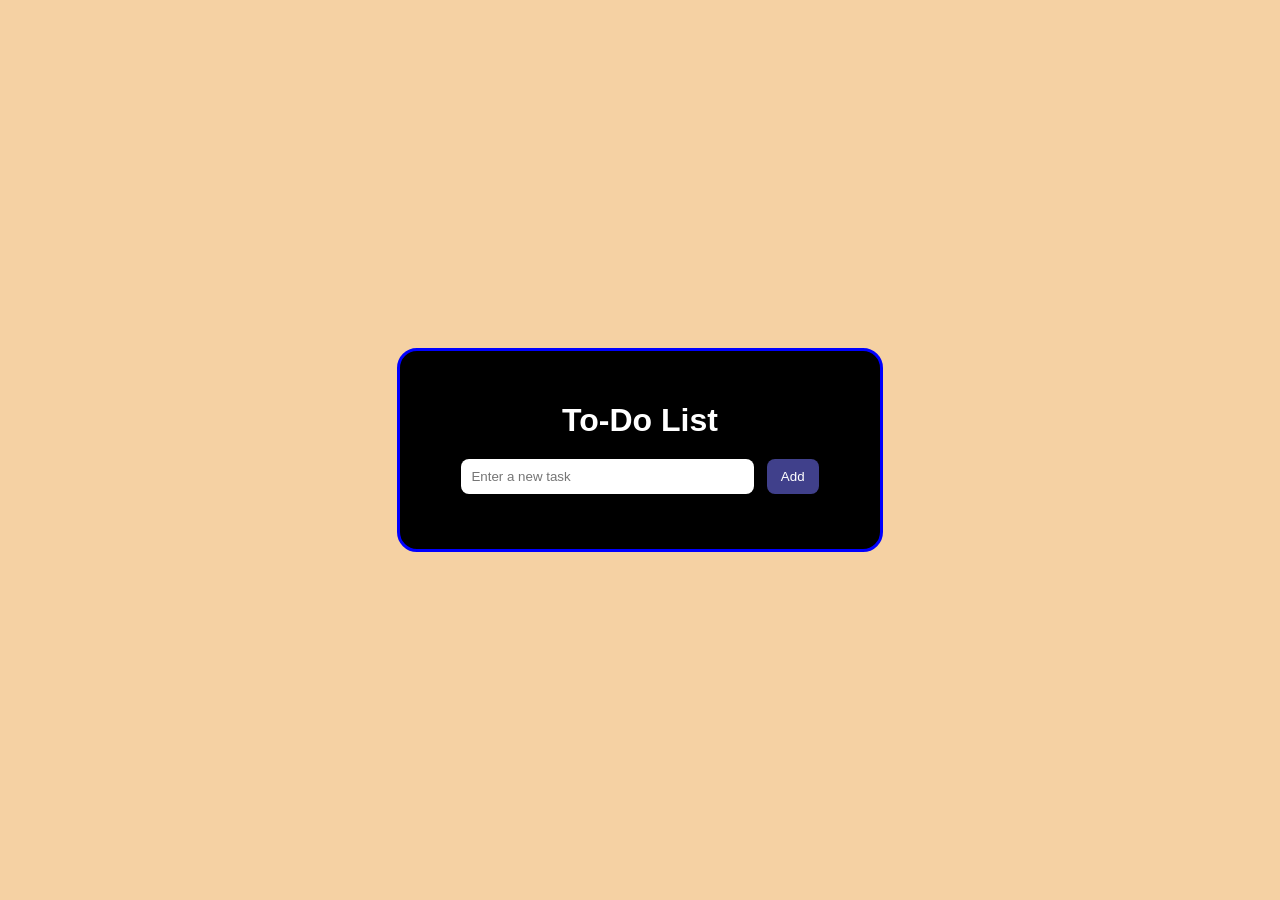
<file: Task-1/index.html>
<!DOCTYPE html>
<html lang="en">
<head>
  <title>To-Do List</title>

  <style>
    body {
        margin: 0;
        padding: 0;
        font-family: Arial, sans-serif;
        background-color: rgb(245, 209, 163);
        display: flex;
        justify-content: center;
        align-items: center;
        height: 100vh;
    }

    .container {
      background-color :black;
      color: white;
      width: 420px;
      padding: 30px;
      border-radius: 20px;
      border: 3px solid blue;
    }

    h1 {
      text-align: center;
      margin-bottom: 20px;
    }

    .input-box {
      text-align: center;
      margin-bottom: 25px;
    }

    input {
      width: 65%;
      padding: 10px;
      border-radius: 8px;
      border: none;
      outline: none;
    }

    button {
      padding: 10px 14px;
      margin-left: 8px;
      border-radius: 8px;
      border: none;
      cursor: pointer;
      background-color: rgb(64, 64, 139);
      color: white;
    }

    ul {
      padding: 0;
    }

    li {
      list-style: none;
      background-color: grey;
      padding: 10px 15px;
      margin :10px 0;
      margin-bottom: 10px;
      border-radius: 8px;
      display: flex;
      justify-content: space-between;
      align-items: center;
    }

    li button {
      background-color: red;
      padding: 6px 10px;
      border-radius: 6px;
    }
  </style>
</head>

<body>
  <div class="container">

    <h1>To-Do List</h1>

    <div class="input-box">
      <input type="text" id="task-input" placeholder="Enter a new task">
      <button id="add-btn">Add</button>
    </div>

    <ul id="task-list"></ul>
  </div>
  <script src="To-do.js"></script>
</body>
</html>
</file>
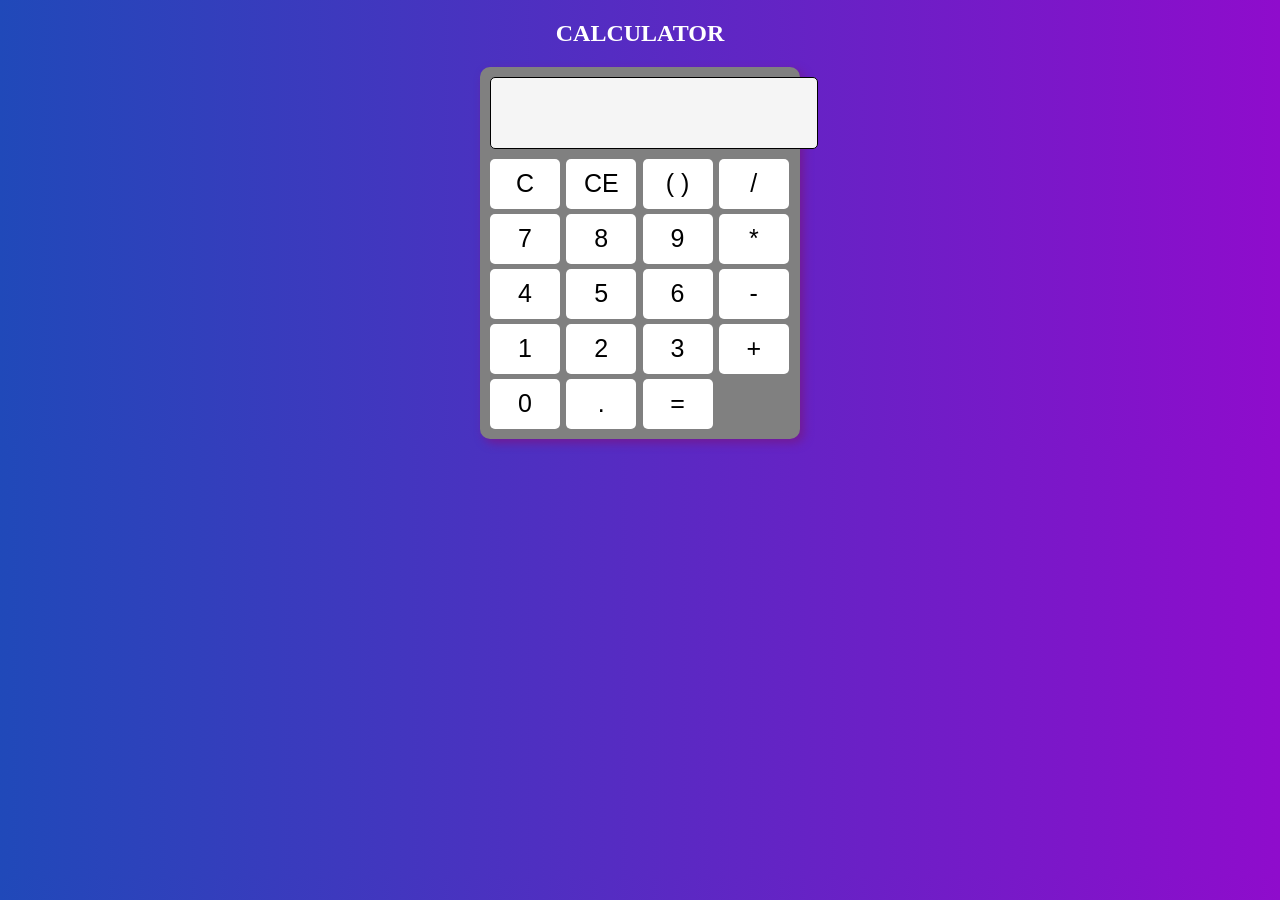
<file: Task-2/index.html>
<!DOCTYPE html>
<html lang="en">
<head>
    <meta charset="UTF-8">
    <meta name="viewport" content="width=device-width, initial-scale=1.0">
    <title>Calculator</title>
    <link rel="stylesheet" href="style.css">
</head>
<body>
    <h2>CALCULATOR</h2>
    <div class="calculator">
        <input class="display" id="display" readonly>
        <div class="buttons">
            <button onclick="clearDisplay()">C</button>
            <button onclick="clearLastElement()">CE</button>
            <button onclick="toggleBrackets()">( )</button> 
            <button onclick="addOperator('/')">/</button> 
            <button onclick="addToDisplay('7')">7</button>
            <button onclick="addToDisplay('8')">8</button>
            <button onclick="addToDisplay('9')">9</button>
            <button onclick="addOperator('*')">*</button>
            <button onclick="addToDisplay('4')">4</button>
            <button onclick="addToDisplay('5')">5</button>  
            <button onclick="addToDisplay('6')">6</button>
            <button onclick="addOperator('-')">-</button>
            <button onclick="addToDisplay('1')">1</button>
            <button onclick="addToDisplay('2')">2</button>
            <button onclick="addToDisplay('3')">3</button>
            <button onclick="addOperator('+')">+</button>
            <button onclick="addToDisplay('0')">0</button>
            <button onclick="addToDisplay('.')">.</button>
            <button onclick="calculate()" id="equals">=</button>  
        </div>
    </div>
    <script src="script.js"></script>
</body>
</html>
</file>
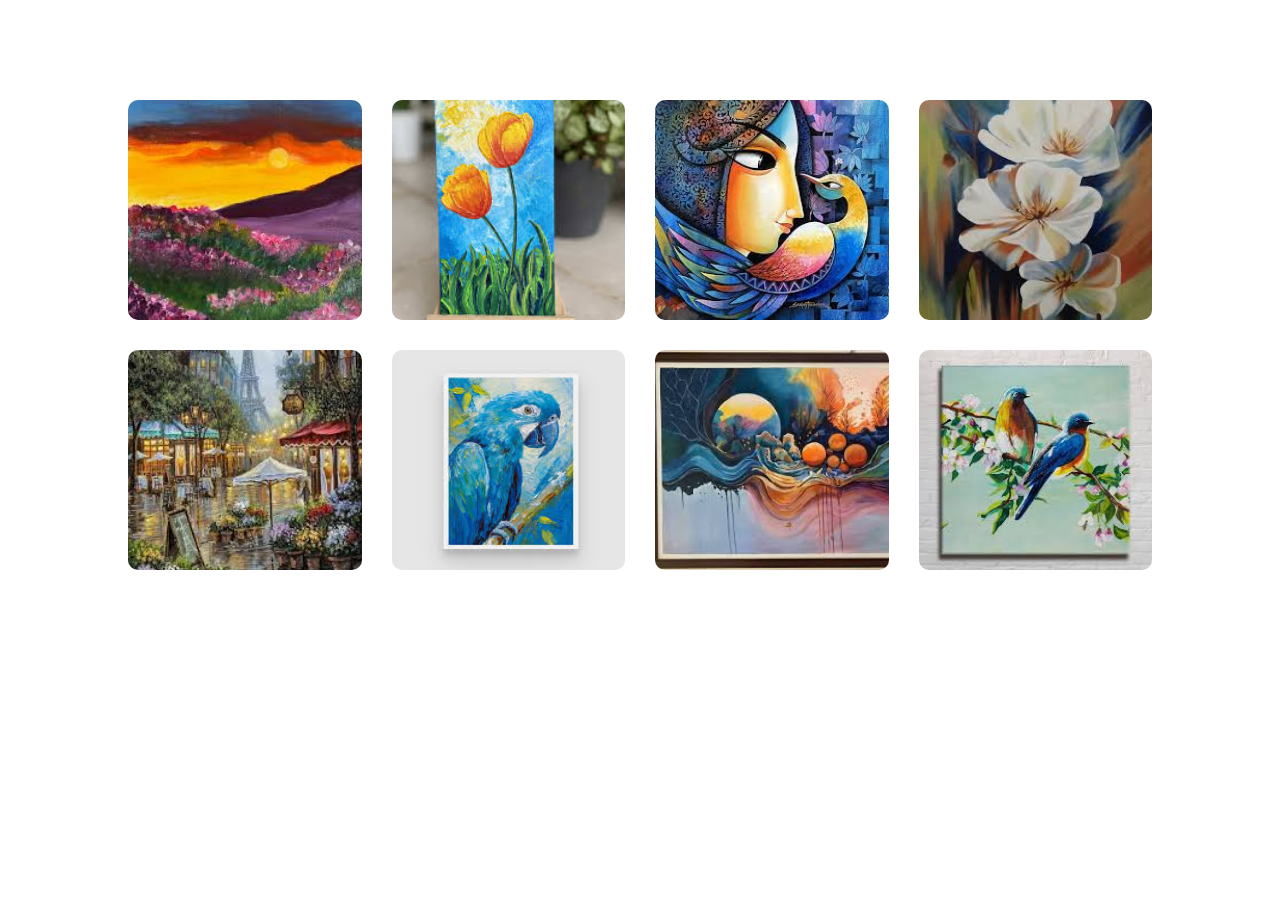
<file: Task-3/index.html>
<!DOCTYPE html>
<html lang="en">
<head>
    <meta charset="UTF-8">
    <meta name="viewport" content="width=device-width, initial-scale=1.0">
    <title>Image Gallery</title>
    <link rel="stylesheet" href="style.css">
</head>
<body>
    <div class="lightbox" id="lightbox">
        <span class="close-btn" id="closeBtn">&times;</span>
        <img id="lightboxImg">
    </div>

    <div class="gallery">
        <img src="images/img1.jfif" class="gallery-img">
        <img src="images/img2.jfif" class="gallery-img">
        <img src="images/img3.jfif" class="gallery-img">
        <img src="images/img4.jfif" class="gallery-img">
        <img src="images/img5.jfif" class="gallery-img">
        <img src="images/img6.jfif" class="gallery-img">
        <img src="images/img7.jfif" class="gallery-img">
        <img src="images/img8.jfif" class="gallery-img">
    </div>

    <script>
        let lightbox=document.getElementById("lightbox");
        let lightboxImg=document.getElementById("lightboxImg");
        let thumbnails=document.querySelectorAll(".gallery-img");
        let closeBtn=document.getElementById("closeBtn");

        thumbnails.forEach(img =>{
            img.addEventListener('click',()=>{
                lightboxImg.src=img.src;
                lightbox.classList.add("active");
            })
        });

        closeBtn.addEventListener('click',()=>{
            lightbox.classList.remove('active');
        });
    </script>
</body>
</html>
</file>
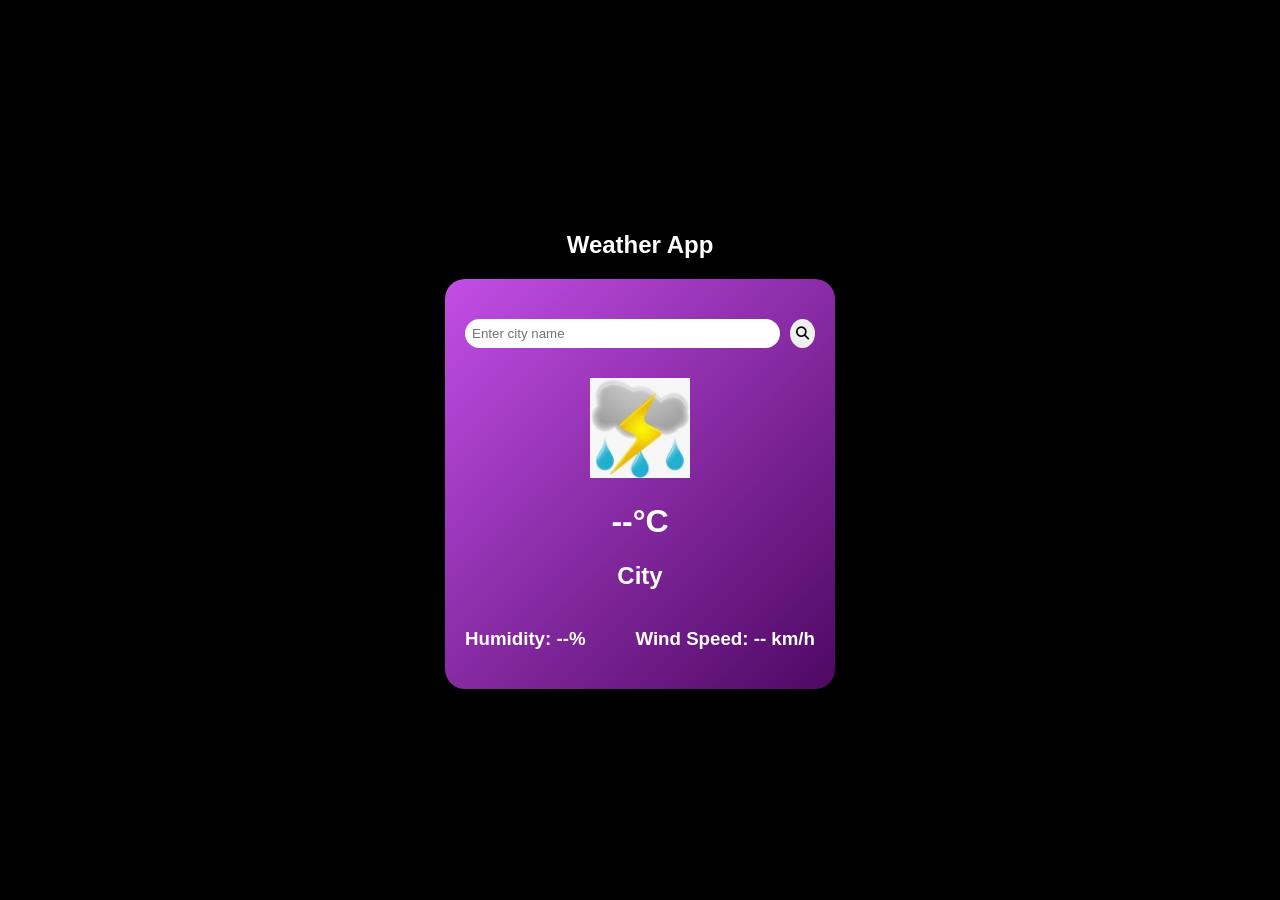
<file: Task-4/index.html>
<!DOCTYPE html>
<html lang="en">
<head>
    <meta charset="UTF-8">
    <meta http-equiv="X-UA-Compatible" content="IE=edge">
    <meta name="viewport" content="width=device-width, initial-scale=1.0">
    <title>Weather App</title>
    <link rel="stylesheet" 
          href="https://cdnjs.cloudflare.com/ajax/libs/font-awesome/6.5.1/css/all.min.css">

    <link rel="stylesheet" href="style.css">
</html>

<body>
    <h2 class="title">Weather App</h2>
    <div class="weather-card">
        <div class="search">
            <input type="text" id="city-input" placeholder="Enter city name">
            <button id="search-btn">
                <i class="fa-solid fa-magnifying-glass"></i>
            </button>
        </div>

        <div class="error-message" id="error-message"></div>

        <div class="weather-info">
            <img id="weather-icon" src="images/weather-img.png" alt="Weather Icon">
            <h1 id="temperature">--°C</h1>
            <h2 id="city">City</h2>
        </div>
        <div class="details">
            <div class="detail-item">
                <h3 id="humidity">Humidity: --%</h3>
            </div>
            <div class="detail-item">
                <h3 id="wind-speed">Wind Speed: -- km/h</h3>
            </div>
        </div>
    </div>
    <script src="script.js"></script>
</body>
</file>
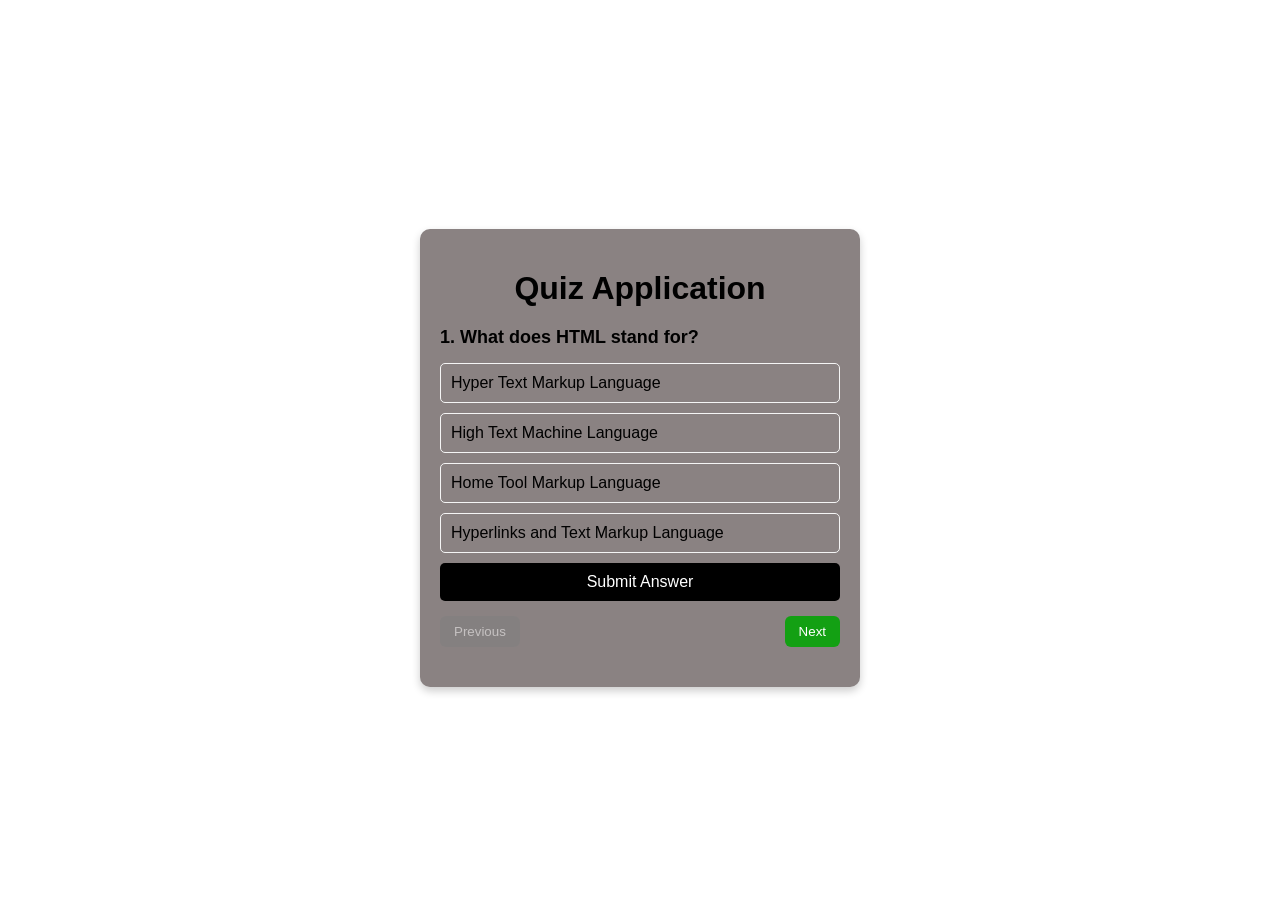
<file: Task-5/index.html>
<!DOCTYPE html>
<html>
<head lang="en">
    <meta charset="UTF-8">
    <title>Quiz Application</title>
    <link rel="stylesheet" href="style.css">
</head>
<body>
    <div class="container">
        <h1>Quiz Application</h1>
        <div id="quiz-container">
            <div id="question">Question will appear here</div>
            <div id="options"></div>
            <button id="submit-btn">Submit Answer</button>
            <div class="nav-buttons">
                <button id="prev-btn">Previous</button>
                <button id="next-btn">Next</button>
            </div>
            <div id="feedback"></div>
        </div>
        <div id="result"></div>
    </div>

    <script src="script.js"></script>
</body>
</html>
</file>
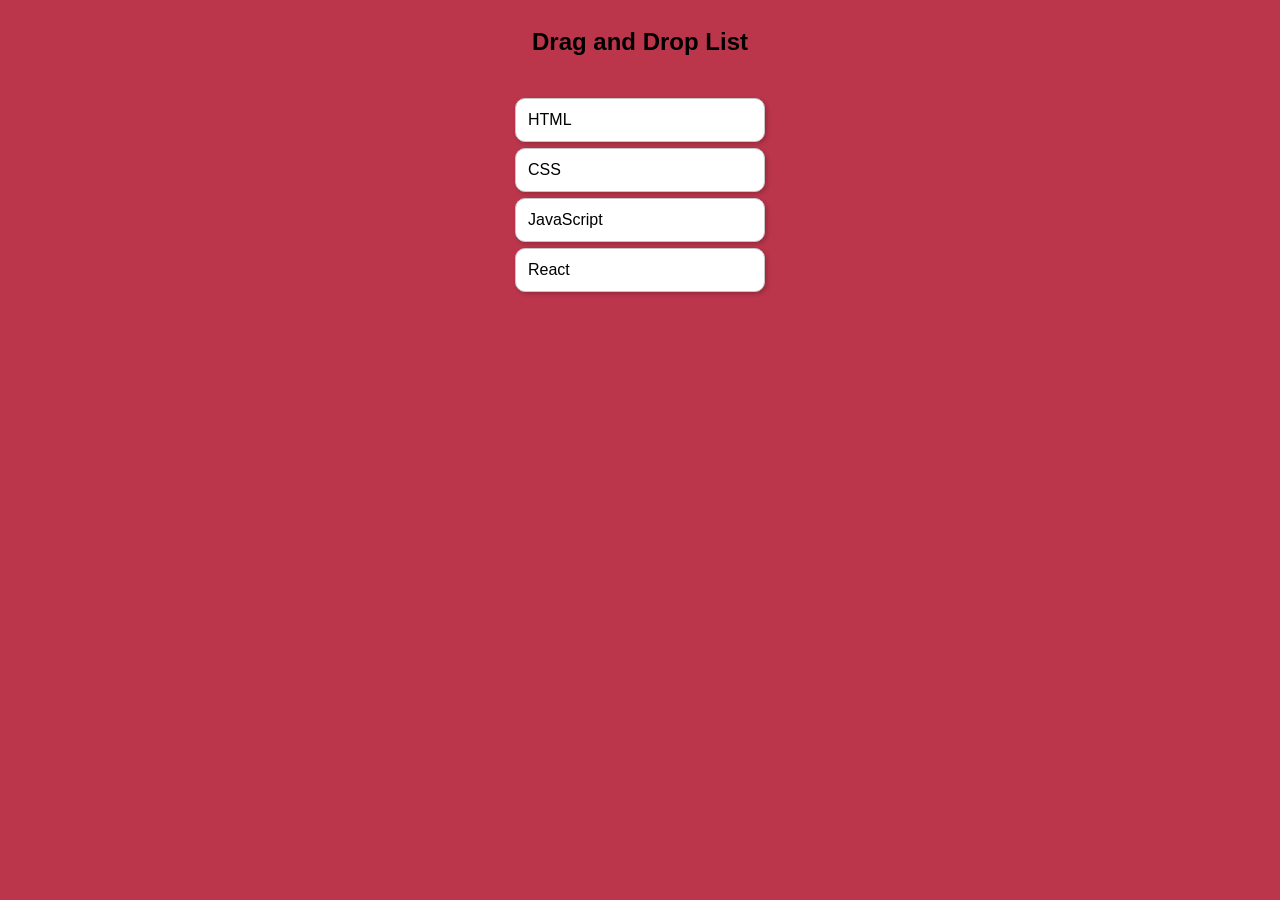
<file: Task-6/index.html>
<!DOCTYPE html>
<html lang="en">
<head>
    <title>Drag and Drop List</title>
    <link rel="stylesheet" href="style.css">
</head>
<body>

    <h2>Drag and Drop List</h2>

    <ul id="list">
        <li draggable="true">HTML</li>
        <li draggable="true">CSS</li>
        <li draggable="true">JavaScript</li>
        <li draggable="true">React</li>
    </ul>

    <script src="script.js"></script>
</body>
</html>
</file>
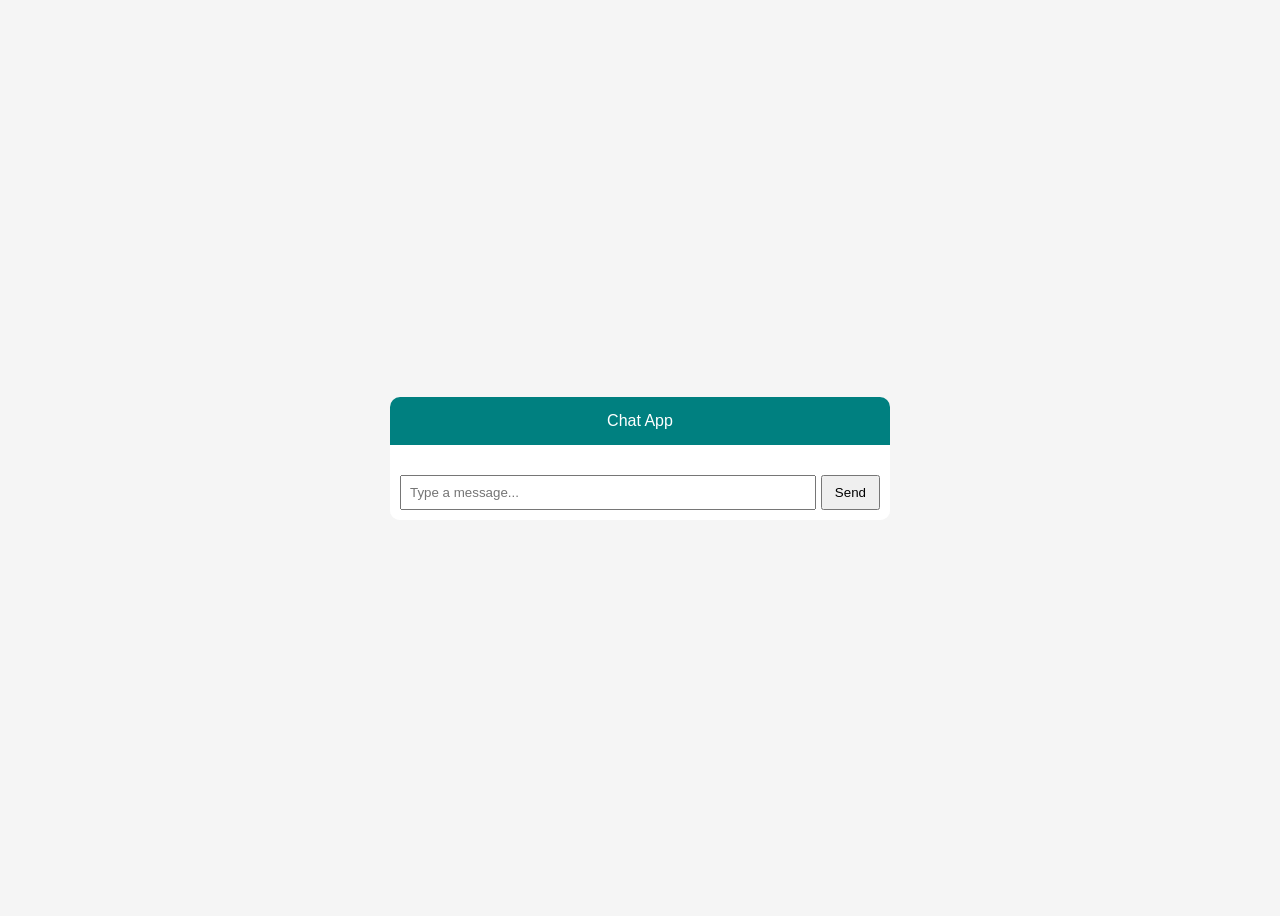
<file: Task-7/index.html>
<!DOCTYPE html>
<html lang="en">
<head>
    <title>Chat simulation</title>
    <link rel="stylesheet" href="style.css"></link>
</head>
<body>
    <div class="chat-container">
        <div class="chat-header">Chat App</div>
        <div class="chat-messages" id="chatMessages"></div>

        <div class="chat-input">
            <input type="text" id="message-input" placeholder="Type a message...">
            <button id="send-btn">Send</button>
        </div>
    </div>

    <script src="script.js"></script>
</body>
</html>
</file>
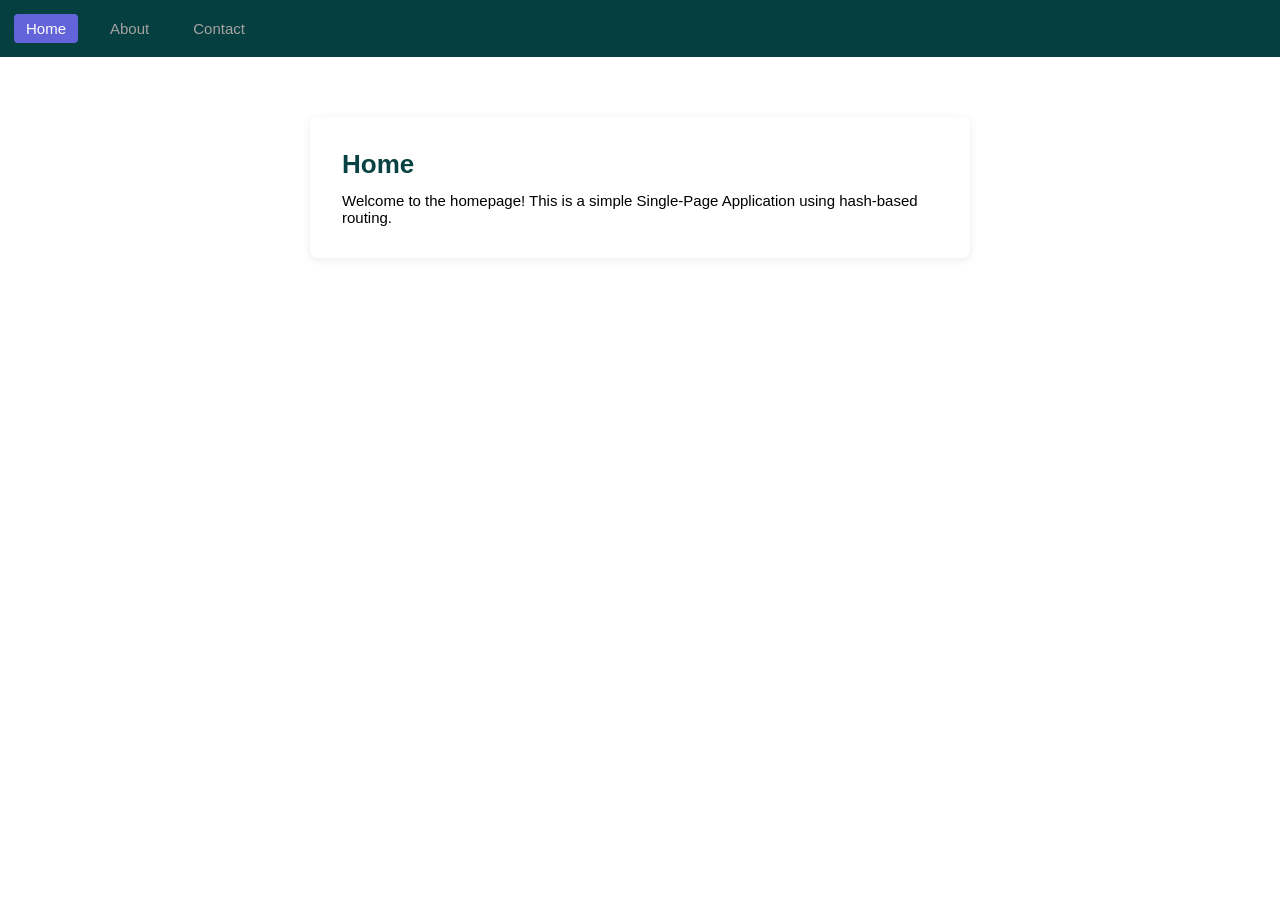
<file: Task-8/index.html>
<!DOCTYPE html>
<html lang="en">
<head>
  <meta charset="UTF-8" />
  <meta name="viewport" content="width=device-width, initial-scale=1.0"/>
  <title>Simple SPA</title>
  <style>
    * { 
        box-sizing: border-box; 
        margin: 0; padding: 0; 
    }

    body {
      font-family: Arial, sans-serif;
      background: white;
    }

    nav {
      background: rgb(6, 63, 63);
      padding: 14px ;
      display: flex;
      gap: 20px;
    }

    nav a {
      color: rgb(167, 162, 162);
      text-decoration: none;
      font-size: 15px;
      padding: 6px 12px;
      border-radius: 4px;
      transition: background 0.2s, color 0.2s;
    }

    nav a:hover       { background: rgb(28, 34, 34); color: white }
    nav a.active      { background: rgb(99, 99, 218); color: white; }

    #app {
      max-width: 700px;
      margin: 60px auto;
      padding: 0 20px;
    }

    .page {
      background: white;
      border-radius: 8px;
      padding: 32px;
      box-shadow: 0 2px 8px rgba(0,0,0,0.08);
    }

    .page h1 { 
        font-size: 26px; 
        margin-bottom: 12px; 
        color: rgb(9, 66, 66); 
    }
    .page p  { 
        font-size: 15px; 
        color: black 
    }

  </style>
</head>
<body>

  <nav>
    <a href="#home">Home</a>
    <a href="#about">About</a>
    <a href="#contact">Contact</a>
  </nav>

  <div id="app"></div>

  <script src="app.js"></script>

</body>
</html>
</file>
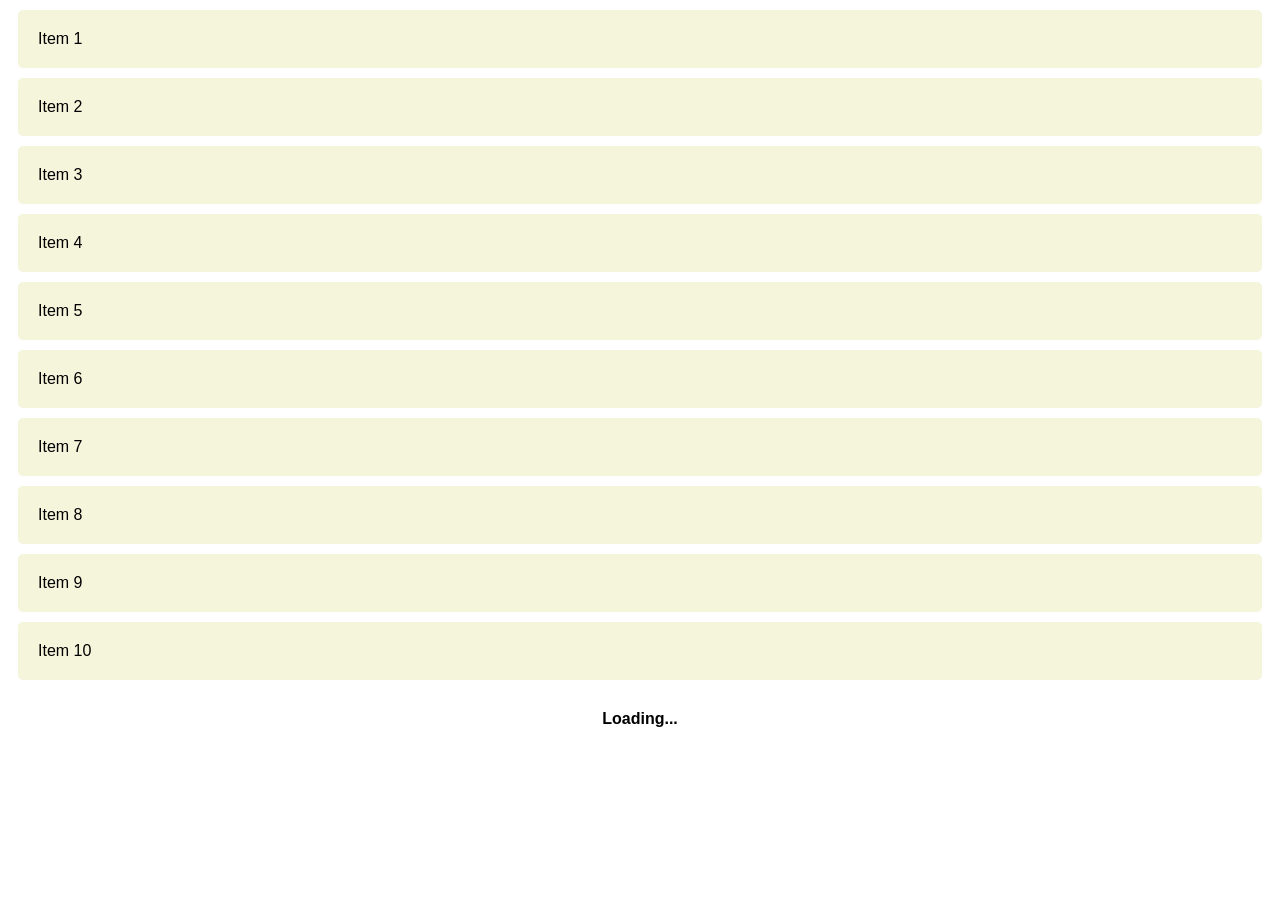
<file: Task-9/index.html>
<!DOCTYPE html>
<html lang="en">
<head>
  <meta charset="UTF-8">
  <meta name="viewport" content="width=device-width, initial-scale=1.0">
  <title>Infinite Scrolling</title>
  <style>
    body {
      font-family: Arial, sans-serif;
    }
    .sub-div {
      padding: 20px;
      margin: 10px;
      background-color: beige;
      border-radius: 5px;
    }
    .loading {
      text-align: center;
      padding: 20px;
      font-weight: bold;
    }
  </style>
</head>
<body>
  <div id="content"></div>
  <div id="loading" class="loading">Loading...</div>

  <script src="script.js"></script>
</body>
</html>
</file>
<file: Task-2/style.css>
body{
    margin:0;
    background: linear-gradient(to right, #2049b9, #8f0ccc);
    display: flex;
    flex-direction: column;
    justify-content: center;
    align-items: center;

}
.calculator{
    width:300px;
    border-radius:10px;
    background-color:gray ;
    padding:10px;
    box-shadow:4px 4px 10px rgb(114, 27, 148);
}
h2{
    display:flex;
    justify-content: center;
    color: white;

}
.display{
    height:60px;
    font-size:25px;
    text-align: right;
    padding:5px;
    background-color: whitesmoke;
    border:1px solid black;
    border-radius:5px;
    margin-bottom:10px;
    overflow:auto;
}
.buttons{
    display:grid;
    grid-template-columns:repeat(4,3fr);
    gap:5px;
}

button{
    height:50px;
    width:70px;
    font-size: 25px;
    border:none;
    border-radius: 5px;
    background-color: white;
    cursor: pointer;
}
button:hover{
    background-color: rgb(158, 146, 146);
}
</file>
<file: Task-3/style.css>
*{
    margin:0;
    padding:0;
    font-family:sans-serif
}
body{
    background: white;
}
.gallery{
    width:80%;
    margin:100px auto 50px;
    display:grid;
    grid-template-columns:repeat(auto-fit, minmax(200px, 1fr));
    grid-gap:30px;
}
.gallery img{
    width:100%;
    height:220px;
    object-fit:cover;
    border-radius:10px;
}
.gallery img:hover{
    transform:scale(1.05);
    transition:0.5s;
}
.lightbox{
    width:100%;
    position:fixed;
    inset:0;
    background-color: rgba(0,0,0,0.9);
    display:flex;
    justify-content: center;
    align-items: center;
    opacity:0;
    transition: opacity 0.5s ease;
    pointer-events: none;
    z-index:100;
}
.lightbox.active{
    opacity:1;
    transition: opacity 0.5s ease;
    pointer-events: auto;
}
.lightbox img{
    max-width: 95vw;
    max-height: 95vh;
    width: auto;
    height: auto;
    transform: scale(1.50);
    transition: transform 0.4s ease;
}

.lightbox span{
    position:absolute;
    top:5%;
    right:5%;
    font-size:30px;
    color:white;
    cursor:pointer;
}
</file>
<file: Task-4/style.css>
body{
    margin:0;
    font-family:Arial,sans-serif;
    background-color: black;
    display:flex;
    flex-direction: column;
    align-items: center;
    justify-content: center;
    height:100vh;
    color: white;
}

.title{
    margin-bottom: 20px;
}

.weather-card{
    background: linear-gradient(135deg,rgb(194, 78, 230),rgb(78, 8, 99));
    width:350px;
    padding:20px;
    border-radius:20px;
    text-align: center;
    z-index:1;
    box-shadow: 0 4px 8px rgba(0,0,0,0.2);
}

.search{
    display: flex;
    gap:10px;
    margin-bottom: 30px;
    margin-top:20px;
}

.search input{
    flex:1;
    padding:7px;
    border-radius: 20px;
    border:none;
}
#search-btn{
    border-radius: 50%;
    border:none;
    cursor:pointer;
}

.weather-info img{
    width:100px;
}

.details{
    display:flex;
    justify-content:space-between;
    margin-top:20px;
}
.error{
    color:red;
    margin-top:10px;
}
</file>
<file: Task-5/style.css>
body{
    font-family:Arial, sans-serif;
    background-color: white;
    display:flex;
    justify-content: center;
    align-items: center;
    height:100vh;
}

.container{
    background-color: rgb(138, 130, 130);
    width:400px;
    padding:20px;
    border-radius:10px;
    box-shadow: 0 4px 8px rgba(0,0,0,0.2);
}

h1{
    text-align: center;
    margin-bottom: 20px;
}
#question{
    font-size: 18px;
    margin-bottom: 15px;
    font-weight: bold;
}
.option{
    padding:10px;
    margin-bottom:10px;
    border:1px solid whitesmoke;
    border-radius:5px;
    cursor:pointer;
    transition:background-color 0.3s;
}

.option:hover{
    background-color: rgb(241, 210, 210);
}
.option.selected{
    background-color: purple;
    border-color:green
}

#submit-btn{
    width:100%;
    padding:10px;
    background-color: black;
    color:white;
    border:none;
    border-radius:5px;
    cursor:pointer;
    font-size:16px;
}
#submit-btn:hover{
    background-color: rgb(0, 0, 0);
}
#result {
  margin-top: 20px;
  text-align: center;
  font-size: 18px;
  font-weight: bold;
}

.nav-buttons {
  display: flex;
  justify-content: space-between;
  margin-top: 15px;
}

#prev-btn,
#next-btn {
  padding: 8px 14px;
  border: none;
  border-radius: 6px;
  cursor: pointer;
  background-color: gray;
  color: white;
}

#next-btn {
  background-color: rgb(19, 160, 19);
}

#prev-btn:disabled,
#next-btn:disabled {
  opacity: 0.5;
  cursor: pointer;
}
#feedback {
  margin-top: 10px;
}

.correct {
  color: green;
}

.wrong {
  color: red;
}
</file>
<file: Task-6/style.css>
body {
    font-family: Arial, sans-serif;
    display: flex;
    flex-direction: column;
    align-items: center;
    background-color: rgb(187, 53, 75);
}

ul {
    list-style: none;
    padding: 0;
    width: 250px;
}

li {
    padding: 12px;
    margin: 6px 0;
    background-color: white;
    border: 1px solid rgb(199, 198, 198);
    border-radius: 10px;
    cursor: grab;
    box-shadow: 2px 2px 4px rgba(0, 0, 0, 0.2);
}

li.dragging {
    opacity: 0.5;
}

li.over {
    border: 2px solid black;
}
</file>
<file: Task-7/style.css>
body {
  font-family: Arial, sans-serif;
  background-color: whitesmoke;
  display: flex;
  justify-content: center;
  align-items: center;
  height: 100vh;
}

.chat-container {
  width:500px;
  background: white;
  display: flex;
  flex-direction: column;
  border-radius: 10px;
  overflow: hidden;
}

.chat-header {
  background: teal;
  color: white;
  padding: 15px;
  text-align: center;
}

.chat-messages {
  height:400px;
  flex: 1;
  padding: 10px;
  overflow-y: auto;
  background: white;
}

.message {
  max-width: 50%;
  margin-bottom: 10px;
  padding: 8px;
  border-radius: 8px;
  font-size: 14px;
}

.user {
  background: beige;
  margin-left: auto;
}

.bot {
  background: white;
}

.time {
  font-size: 10px;
  color: gray;
  text-align: right;
}

.chat-input {
  display: flex;
  padding: 10px;
  background: white;
}

.chat-input input {
  flex: 1;
  padding: 8px;
}

.chat-input button {
  margin-left: 5px;
  padding: 8px 12px;
}
</file>
